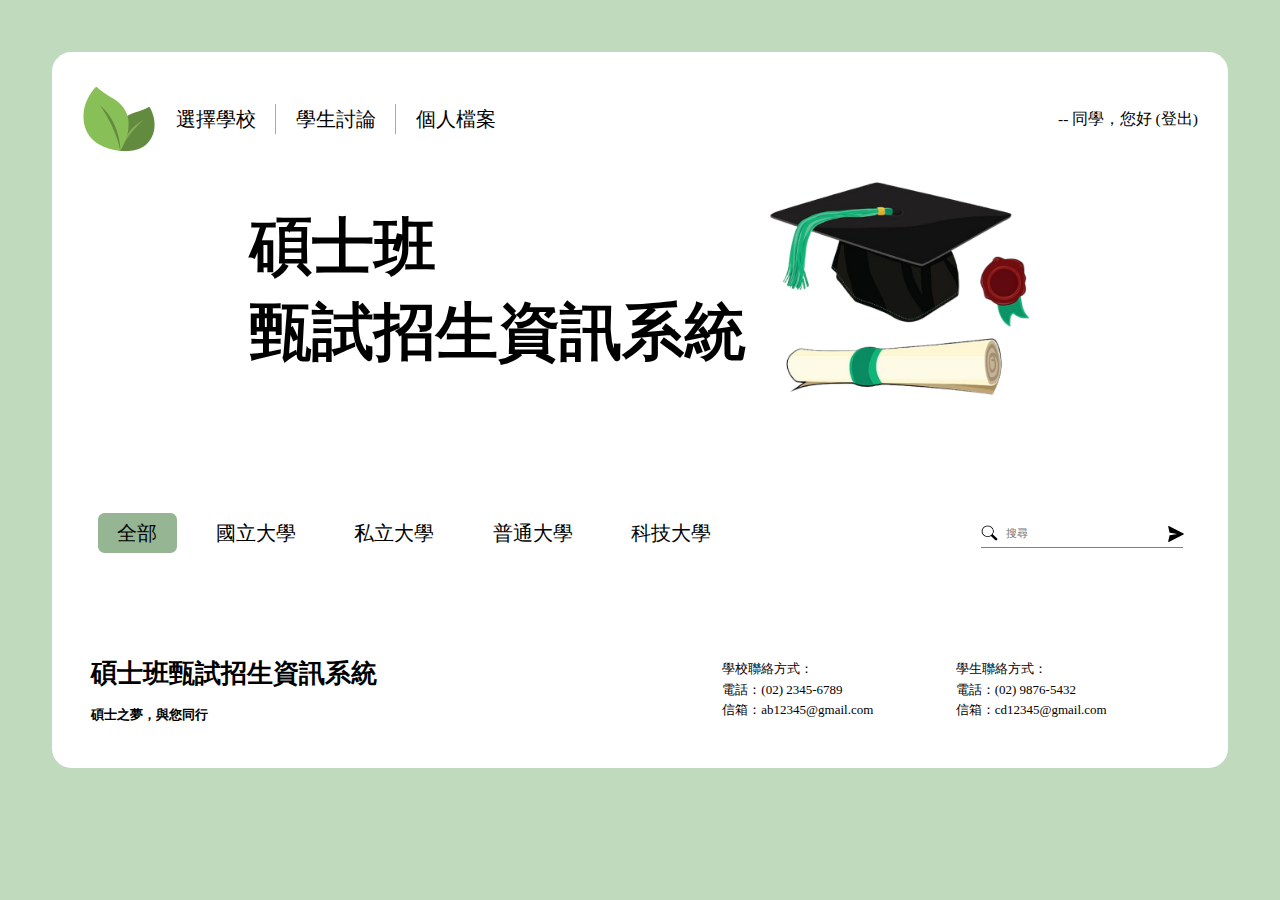
<file: index.html>
<!DOCTYPE html>
<html lang="zh-Hant">
<head>
    <meta charset="UTF-8">
    <meta name="viewport" content="width=device-width, initial-scale=1.0">
    <title>選擇學校</title>
    <script src="js/jquery-3.7.1.min.js"></script>
    <script src="js/common.js"></script>
    <script src="js/index.js"></script>
    <link rel="stylesheet" href="css/style.css">
    <link rel="stylesheet" href="css/main.css">
    <link rel="shortcut icon" href="img/logo.png" type="image/x-icon">

</head>
<body>
    <div id="container" class="container">
        <div class="header"></div>
        <div class="main">
            <div class="filter-bar">
                <div class="filter-menu">
                    <div id="reset" class="filter-option filter-select" onclick="searchSchools()">全部</div>
                    <div class="filter-option s" data-value="公立" onclick="applyFilter('s', '公立')">國立大學</div>
                    <div class="filter-option s" data-value="私立" onclick="applyFilter('s', '私立')">私立大學</div>
                    <div class="filter-option t" data-value="普大" onclick="applyFilter('t', '普大')">普通大學</div>
                    <div class="filter-option t" data-value="科大" onclick="applyFilter('t', '科大')">科技大學</div>
                </div>
                <div class="search">
                    <img src="img/search.png" alt="搜尋">
                    <input type="text" id="search-input" class="search-input" placeholder="搜尋">
                    <button id="search-btn" class="search-btn"><img src="img/send-message.png" alt=""></button>
                </div>
            </div>

            <div id="schools-group" class="schools-group"></div>
        </div>
        <div class="footer"></div>
    </div>

    <div id="results"></div>
</body>
</html>
</file>
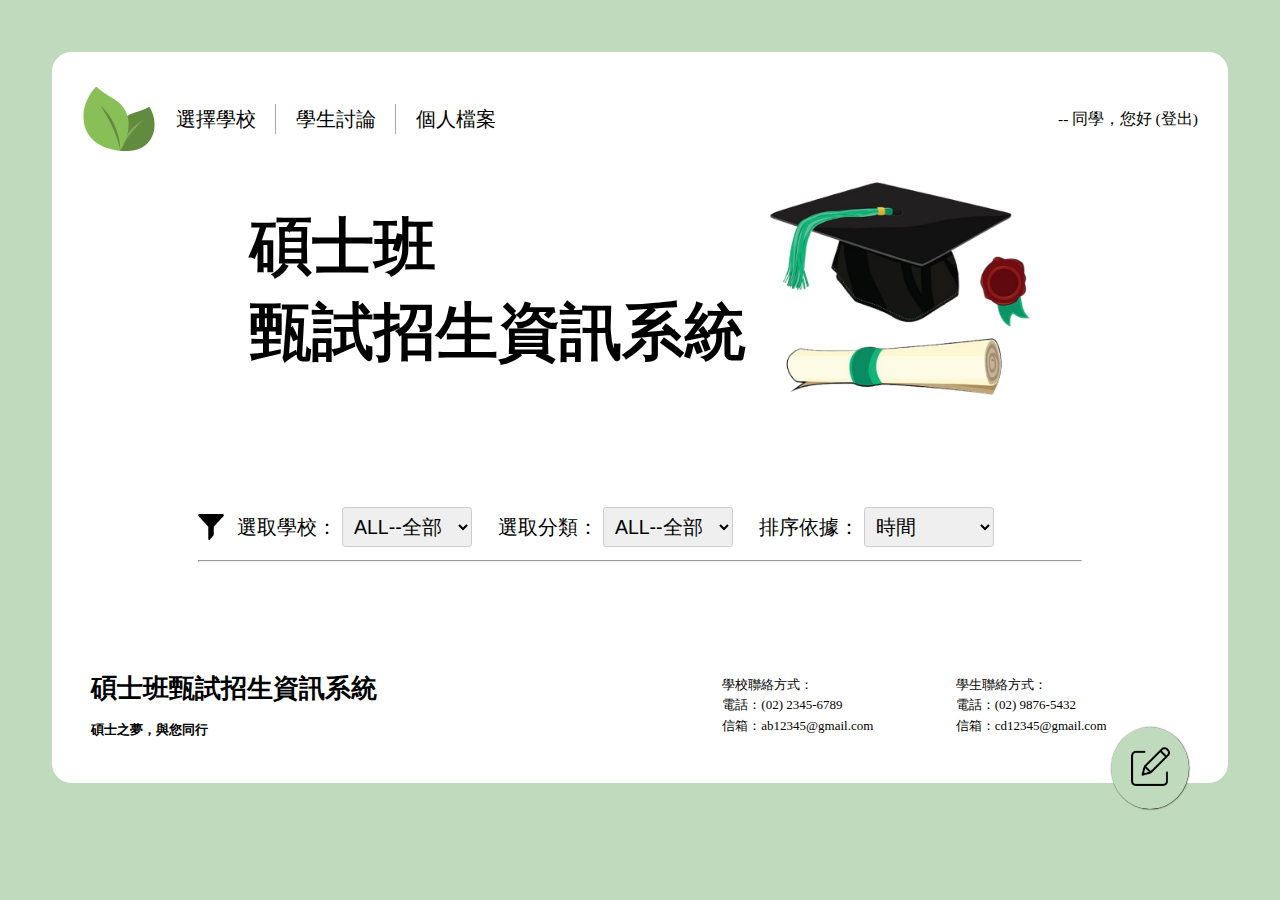
<file: discuss.html>
<!DOCTYPE html>
<html lang="zh-Hant">
<head>
    <meta charset="UTF-8">
    <meta name="viewport" content="width=device-width, initial-scale=1.0">
    <title>個人檔案</title>
    <script src="js/jquery-3.7.1.min.js"></script>
    <script src="js/common.js"></script>
    <script src="js/discuss.js"></script>
    <link rel="stylesheet" href="css/style.css">
    <link rel="stylesheet" href="css/discuss.css">
 
</head>
<body>

    <div id="container" class="container">
        <div class="header"></div>
        <div class="main">

            <div id="filter-post" class="filter-post">
                <img src="./img/filter.png" alt="filter">
                <div class="filter-school">
                    <label for="f-school">選取學校：</label>
    
                    <select id="f-school" name="f-school">
                        <option value="ALL">ALL--全部</option>
                    </select>
                </div>
                <div class="filter-cat">
                    <label for="f-cat">選取分類：</label>
    
                    <select id="f-cat" name="f-cat">
                        <option value="ALL">ALL--全部</option>
                        <option value="面試請益">面試請益</option>
                        <option value="正備取詢問">正備取詢問</option>
                        <option value="尋找檔案">尋找檔案</option>
                        <option value="請教問題">請教問題</option>
                    </select>
                </div>
                <div class="filter-order">
                    <label for="f-order">排序依據：</label>
    
                    <select id="f-order" name="f-order">
                        <option value="時間">時間</option>
                        <option value="熱門">熱門</option>
                    </select>
                </div>
            </div>
            <hr>
            <div id="posts-container" class="posts-container">
                <ul id="posts" class="posts" >

                </ul>
            </div>
        </div>
        <div id="write" class="write">
            <img src="/img/edit.png" alt="write">
        </div>
        <div class="footer"></div>
    </div>

    <div id="w-block" class="front-block">
        <div class="dark-bg"></div>
        <div class="write-box">
            <form id="w-form" action="" method="post">
                <label for="w-title"></label>
                <input type="text" name="w-title" id="w-title" placeholder="標題">
                <label for="w-school">選取學校：</label>
                <select name="w-school" id="w-school">
                </select>
                <label for="w-cat">選取類別：</label>
                <select name="w-cat" id="w-cat">
                    <option value="面試請益">面試請益</option>
                    <option value="正備取詢問">正備取詢問</option>
                    <option value="尋找檔案">尋找檔案</option>
                    <option value="請教問題">請教問題</option>
                </select>
                <label for="w-content"></label>
                <textarea name="w-content" id="w-content"></textarea>
                <input type="hidden" name="action" value="add_post">
                <button type="submit">發布</button>
            </form>
        </div>
    </div>

    <div id="p-block" class="front-block">
        <div class="dark-bg"></div>
        <div class="post-box">
            <div id="inf" data-post-id=""></div>
            <h2>[<span id="p-cat" class="p-cat">aaa</span>]<span id="p-title" class="p-title">bbb</span></h3>
            <p class="p-info"><span id="p-school" class="p-school"></span> ‧ <span id="p-name" class="p-name"></span> ‧ <span id="p-time" class="p-time"></span></p>
            <article id="p-article" class="p-article"></article>
            <hr style="border-top:1px solid #000000;height:1px;"/>
            <ul id="p-comments" class="p-comments">

            </ul>
            <div class="input">
                <input type="text" name="comment" id="comment">
                <button id="comment-btn">留言</button>
            </div>

        </div>
    </div>



</body>
</html>
</file>
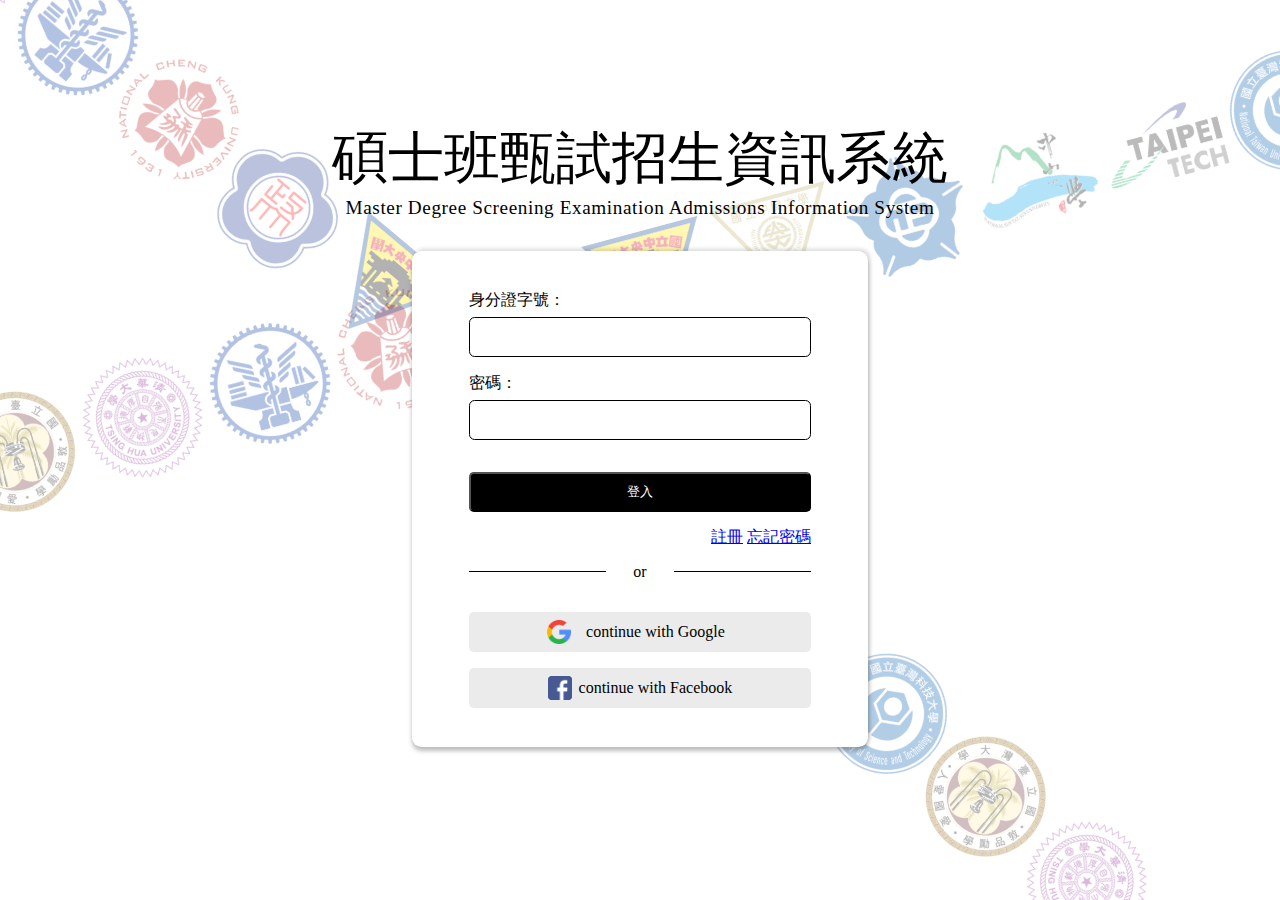
<file: login.html>
<!DOCTYPE html>
<html lang="zh-Hant">
<head>
    <meta charset="UTF-8">
    <meta name="viewport" content="width=device-width, initial-scale=1.0">
    <title>登入</title>
    <script src="./js/jquery-3.7.1.min.js"></script>
    <script src="js/common.js"></script>
    <script src="js/login.js"></script>
    <link rel="stylesheet" href="css/login.css">

</head>
<body>
    <div class="marquee-box">
        <div class="marquee m1">
            <img class="marquee-img" height="120px" src="img/school_logo/schools_logo.png" alt="marquee">
            <img class="marquee-img" height="120px" src="img/school_logo/schools_logo.png" alt="marquee">
            <img class="marquee-img" height="120px" src="img/school_logo/schools_logo.png" alt="marquee">
        </div>
        <div class="marquee m2">
            <img class="marquee-img" height="120px" src="img/school_logo/schools_logo.png" alt="marquee">
            <img class="marquee-img" height="120px" src="img/school_logo/schools_logo.png" alt="marquee">
            <img class="marquee-img" height="120px" src="img/school_logo/schools_logo.png" alt="marquee">
        </div>
    </div>

    <div>
        <p class="ch-title">碩士班甄試招生資訊系統</p>
        <p class="en-title">Master Degree Screening Examination Admissions Information System</p>
        <div class="login-box">
            <form action="" method="post" class="login-form">
                <label class="login-label" for="username">身分證字號：</label>
                <input class="login-input" type="text" name="ID_number" id="username" required>
                <label class="login-label" for="password">密碼：</label>
                <input class="login-input" type="password" name="password" id="password" required>
                <input type="hidden" name="action" value="log_in">
                <input class="login-btn" type="submit" value="登入">
            </form>

            <div class="option">
                <a id="r-btn" href="#">註冊</a>
                <a href="#">忘記密碼</a>
            </div>
            <div class="separator">
                <div class="or-line"></div>
                <div class="text">or</div>
                <div class="or-line"></div>            
            </div>
            
            <div class="social">
                <a href="#" class="login-btn"><img src="img/google.png" width="24px" height="24px" alt="google_logo">continue with Google　</a>
                <a href="#" class="login-btn"><img src="img/FB.png" width="24px" height="24px" alt="FB_logo">continue with Facebook</a>
            </div>
        </div>
    </div>
    <div id="register-block" class="register-block">
        <div id="register-bg" class="register-bg"></div>
        <div class="register-box">
            <div class="register-content">
                <p class="register-title">註冊</p>
                <hr>
                <form class="register-form" action="" method="post">
                    <label class="register-label" for="register-ID-number">身分證字號：</label>
                    <input class="register-input" type="text" name="ID_number" id="register-ID-number" required>
                    <label class="register-label" for="register-username">姓名：</label>
                    <input class="register-input" type="text" name="username" id="register-username" required>
                    <label class="register-label" for="register-password">密碼：</label>
                    <input class="register-input" type="password" name="password" id="register-password" required>
                    <label class="register-label" for="register-email">信箱：</label>
                    <input class="register-input" type="text" name="email" id="register-email" required>
                    <label class="register-label" for="register-phone">手機：</label>
                    <input class="register-input" type="number" name="phone" id="register-phone" required>
                    <input type="hidden" name="action" value="register">
                    <input class="register-btn" type="submit" value="註冊">
                </form>
            </div>

        </div>
    </div>

</body>
</html>
</file>
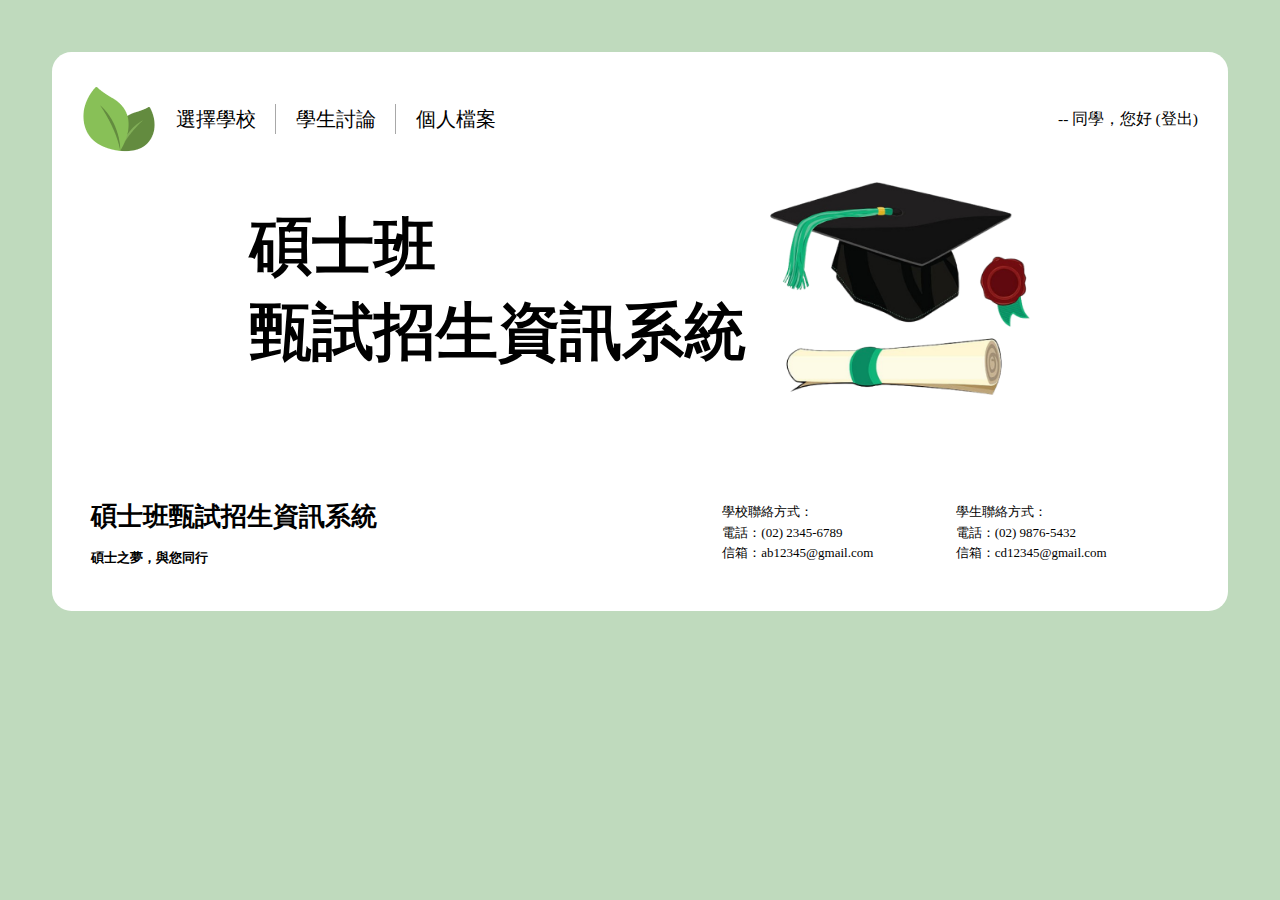
<file: schools.html>
<!DOCTYPE html>
<html lang="zh-Hant">
<head>
    <meta charset="UTF-8">
    <meta name="viewport" content="width=device-width, initial-scale=1.0">
    <title>個人檔案</title>
    <script src="./js/jquery-3.7.1.min.js"></script>
    <script src="./js/common.js"></script>
    <script src="./js/schools.js"></script>
    <link rel="stylesheet" href="./css/style.css">
    <link rel="stylesheet" href="./css/schools.css">
    <link rel="shortcut icon" href="./img/logo.png" type="image/x-icon">

</head>
<body>
    
    <div class="container">
        <div class="header"></div>
        <div id="school-content">
            <!-- 這裡將顯示由PHP生成的內容 -->
        </div>
        <div class="footer"></div>
    </div>


    <script>
        const urlParams = new URLSearchParams(window.location.search);
        const schoolName = urlParams.get('school');
        
        if (schoolName) {
            const xhr = new XMLHttpRequest();
            
            xhr.withCredentials = true;
            xhr.crossDomain = true;
        
            xhr.onreadystatechange = function () {
                if (xhr.readyState == 4 && xhr.status == 200) {
                    document.getElementById('school-content').innerHTML = xhr.responseText;
                }
                $(document).ready(function() {

                    $(".value > *").attr("disabled", true);
                
                    $("#edit-form").click(function (e) { 
                        e.preventDefault();
                        start_edit();
                    });
                
                    $("#submit").click(function (e) { 
                        e.preventDefault();
                        let formDataArray = $("#added-data").serializeArray();
                        alt_added_data();
                    });
                
                    $("#cancel").click(function (e) { 
                        e.preventDefault();
                        finish_edit();
                    });

                    $(".filter-option").click(function () {
                        var targetClass = $(this).data("target");
                        $(".filter-select").removeClass('filter-select');
                        $(this).addClass("filter-select");
                        $(".area1,.area2").hide();
                        $(targetClass).show();
                    });
                
                });
                
            };
        
            xhr.open('GET', `https://admissionsportal.000webhostapp.com/backend/app/school_page.php?school=${schoolName}`, true);
            xhr.send();
        }
        
    </script>
    
</body>
</html>
</file>
<file: css/style.css>
/* @font-face {
    font-family: 'NotoSansTC';
    src: url('../font/NotoSansTC-VariableFont_wght.ttf') format('truetype');
}  
@font-face {
    font-family: 'Open_Sans';
    src: url('../font/OpenSans-VariableFont_wdth\,wght.ttf') format('truetype');
}   */
* {
    box-sizing: border-box;
    /* font-family: 'NotoSansTC', 'Open_Sans'; */
}
body {
    position: relative;
    margin: 0;
    padding: 4rem;
    background-color:#BFDABD;
}
.container {
    width: 100%;
    margin: 0rem auto;
    background-color: #fff;
    border-radius: 1.5rem;
}
/* -----header----- */
.header {
    width: 100%;
    box-sizing: border-box;
    padding: 30px 30px;
    display: flex;
    align-items: center;
    justify-content: space-between;
    position: relative;
    flex-wrap: wrap; 
}

.header a {
    text-decoration: none;
    color: #000;
}
.menu {
    width: 100%;
    display: flex;
    flex-wrap: wrap;
    justify-content: space-between;
    align-items: center;
}
.h-right {
    text-align: right;
}
.h-right a {
    font-size: 1.2rem;
}
.h-left {
    display: flex;
    flex-wrap: wrap;    
    align-items: center;
    justify-content: start;
    margin: 0; 
    margin-right: -10px;
}


.option{
    padding: 0.5rem 1.5rem;
    border-radius: 0.5rem;
    cursor: pointer;
    font-size: 1.5rem;
}
.v-bar {
    height: 30px;
    border-left: #3535356e solid 1px;
}

.main-sign {
    margin: 2rem auto;
    width: var(--content-width);
    display: flex;
    flex-wrap: wrap;
    align-items: center;
    justify-content: center;
}
.sign-lb {
    width: 40rem;
}
.title {
    font-size: 4.8rem;
    font-style: normal;
    font-weight: 600;
    margin: auto;
}
.sign-rb {
    width: 20rem;
}
.sign-rb img {
    max-width: 100%;
}
/* . */
.footer {
    height: 12rem;
    width: 100%;
    padding: 2.5rem 3rem;
    display: flex;
    justify-content: space-evenly;
    align-items: center;
}
.foot-l ,.foot-r {
    width: 50%;
}

.foot-l p{
    font-weight: 600;
    margin: 1.2rem auto;
}

.foot-l p:first-child {
    font-size: 2rem;
}

.foot-r {
    display: flex;
    justify-content: space-evenly;
    align-items: center;
}
.foot-r p {
    margin: 0.2rem auto;
}
.filter-bar {
    display: flex;
    align-items: center;
    justify-content: space-between;
}
.filter-bar p {
    width: 50%;
    font-size: 2rem;
    margin: 1rem 0;
    font-weight: 500;
}
.filter-menu {
    display: flex;
    flex-wrap: wrap;
    justify-content: left;
    align-items: center;
}
.filter-option{
    padding: 0.5rem 1.5rem;
    border-radius: 0.5rem;
    cursor: pointer;
    font-size: 1.5rem;
    margin-right: 1.5rem;
}
.filter-option:hover {
    background-color: #BFDABD;
}
.filter-select {
    background-color: #95b593;
}


@media screen and (max-width: 768px) {
    :root {
        --content-width: 30rem;
    }
    .title, .menu {
        width: 100%;
        font-size: 3.7rem;
    }

}
@media screen and (max-width: 480px) {
    :root {
        --content-width: 30rem;
    }
    .title, .menu {
        width: 100%;
        font-size: 3rem;
    }
    body {
        padding: 2rem;
    }
}
</file>
<file: css/main.css>
:root {
    --content-width:68rem;
}


/* 白底 */


/* 主要 */
.main {
    width: 100%;
    padding: 2rem;
}
.filter-bar {
    margin: 0 -1.5rem;
    padding: 2.5rem 3rem;
}
/* -----school----- */

.search {
    border-bottom: 1px solid #688C7C;
    display: flex;
    align-items: center;
}
.search-input{
    outline: none;
    border: none;
    background:none;
    padding: 0.625rem;
    font-size: 0.875rem;
}
.search-btn {
    width: 1.125rem;
    height: 1.125rem;
    padding: 0;
    border: none;
    background: none;
    cursor: pointer;
}
.search img {
    width: 1.25rem;
    height: 1.25rem;
}
.schools-group {
    background-color: #fff;
}
.row {
	display: flex;
	flex-wrap: wrap;
	margin: 0 -1.5rem;
    padding: 2.5rem 3rem;
    padding-bottom: 0rem;
}
.col {
	margin: 0 1.5rem 3rem 1.5rem;
	width: calc(calc(100%/3) - 3rem);
}

.school {
    list-style: none;
    display: flex;
    flex-wrap: wrap;
    align-items: center;
    box-shadow: -0.125rem 0rem 0.25rem 0rem rgba(0, 0, 0, 0.125), 0.125rem -0.125rem 0.25rem 0rem rgba(0, 0, 0, 0.125), 0.25rem 0.25rem 0.25rem 0rem rgba(0, 0, 0, 0.25);
    padding: 1rem;
    border-radius: 1rem;
}
.school-logo {
    width: calc(30% - 2rem);
    margin: 1rem;
}
.school-logo img {
    max-width: 100%;
}
.school-rbox {
    width: 70%;
    display: flex;
    flex-wrap: wrap;
    align-items: center;
}
.school-bar {
    padding: 1rem;
    width: 100%;
    display: flex;
    justify-content:space-between;
    align-items: center;
}
.school-name {
    margin: 0;
    font-size: 1.5rem;
    font-weight: 500;
}
.school-btn-bar {
    width: 100%;
    display: flex;
    align-items: center;
}
.school a {
    text-decoration: none;
    width: 50%;
    text-align: center;
    color: black;
    padding: 1rem 0rem;
    font-size: 1.2rem;
}
.school .v-bar {
    height: 30px;
    border-left: #3535356e solid 1px;
}
/* .download {
    background-color: #475841;
}
.apply {
    background-color: #3F403F;
} */

.notice-box {
    display: flex;
    align-items: center;
}
img.bell {
    width: 1rem;
    height: 1rem;
    margin-left: 0.125rem;
}
/* 開關 */
.switch {
    position: relative;
    height: 1.25rem;
    line-height: 1.25rem;
    margin: 0;
}
.switch-checkbox {
    display: none;
}

.switch-label {
    display: block;
    overflow: hidden;
    cursor: pointer;
    border-radius: 1rem;
    width: 2.8rem;
    height: 1.25rem;
    padding: 0rem;
    margin: 0rem;
}

.switch-txt {
    display: block;
    width: 200%;
    margin-left: -100%;
    transition: margin 0.3s ease-in 0s;
}

.switch-txt::before,
.switch-txt::after {
    display: block;
    float: right;
    width: 50%;
    font-size: 0.625rem;
    color: #fff;
    font-weight: bold;
    box-sizing: border-box;
}

.switch-txt::after {
    content: attr(turnOn);
    padding-left: 0.625rem;
    background: #1ba0ef;
    color: #fff;
}

.switch-txt::before {
    content: attr(turnOff);
    padding-right: 0.625rem;
    background: #eee;
    color: #ccc;
    text-align: right;
}

.switch-Round-btn {
    position: absolute;
    display: block;
    width: 1rem;
    height: 1rem;
    margin: 1.5px;
    background: #fff;
    top: 0;
    bottom: 0;
    right: 25px;
    border-radius: 1rem;
    transition: all 0.3s ease-in 0s;
}

.switch-checkbox:checked + .switch-label .switch-txt {
    margin-left:0;
}

.switch-checkbox:checked + .switch-label .switch-Round-btn{
    right: 0;
}


/* RWD rem*/
@media screen and (max-width: 1280px) {
    html {
        font-size: 13px;
    }
}
@media screen and (max-width: 1024px) {
    html {
        font-size: 10px;
    }
    .col {
        margin: 0 1rem 3rem 1rem;
        width: calc(calc(100%/2) - 2rem);
    }

}
@media screen and (max-width: 768px) {
    :root {
        --content-width: 48rem;
    }
    .col {
        width: calc(calc(100%/1) - 2rem);
    }
}
@media screen and (max-width: 480px) {
    :root {
        --content-width: 30rem;
    }
    .col {
        width: calc(calc(100%/1) - 2rem);
    }
}
</file>
<file: css/discuss.css>
:root {
    --content-width: 68rem;
}
  
.main {
    width: 100%;
    padding: 4rem 3rem;
}
.main > * {
    width: var(--content-width);
    margin: auto;
}

.filter-post {
    font-size: 1.5rem;
    display: flex;
    flex-wrap: wrap;
    align-items: center;
    margin-bottom: 1rem;
}
.filter-post img {
    width: 2rem;
    height: 2rem;
    margin-right: 1rem;
}
.filter-post select {
    width: 10rem;
    padding: 0.55rem;
    font-size: 1.5rem;
    border: 1px solid #ccc;
    border-radius: 0.25rem;
    margin-right: 2rem;
}
.posts {
    padding: 0;
}
.post {
    list-style: none;
    font-size: 1.4rem;
    cursor: pointer;
}

.write {
    width: 6rem;
    padding: 1.5rem;
    cursor: pointer;
    position: fixed;
    z-index: 999;
    right: 7rem;
    bottom: 7rem;
    box-shadow: 0.025rem 0.025rem 0.1rem black;
    background-color: #BFDABD;
    border-radius: 100%;
}
.write img {
    max-width: 100%;
}

.front-block {
    width: 100%;
    height: 100%;
    position: fixed;
    top: 0rem;
    left: 0rem;
    display: none;
    justify-content: center;
    align-items: center;
}
.front-block form {
    width: 100%;
    height: 100%;
}
.dark-bg {
    height: 100%;
    width: 100%;
    position: absolute;
    top: 0rem;
    left: 0rem;
    background-color: black;
    opacity: 0.5;
}
.write-box {
    position: relative;
    width: 45rem;
    height: 40rem;
    background-color: white;
    box-sizing: border-box;
    border-radius: 0.625rem;
    padding: 2rem;
    display: flex;
    flex-wrap: wrap;
    justify-content: center;
    align-items: center;
    overflow: hidden;
}

.write-box input[type="text"] {
    width: 100%;
    height: 3rem;
    border-radius: 0.5rem;
}


.front-block label {
    display: block;
    margin-bottom: 8px;
    font-weight: bold;
}

.front-block input,
.front-block select,
.front-block textarea {
    width: 100%;
    padding: 0.5rem;
    margin-bottom: 1rem;
    border: 1px solid #ccc;
    border-radius: 4px;
    box-sizing: border-box;
}

.front-block textarea  {
    resize: none;
    height: 13rem;
}

.front-block button {
    width: 100%;
    background-color: #4caf50;
    color: #fff;
    padding: 10px;
    border: none;
    border-radius: 4px;
    cursor: pointer;
    height: 3rem;
    font-size: 1rem;
}

.front-block button:hover {
    background-color: #45a049;
}


.post-box {
    position: relative;
    width: 45rem;
    height: 40rem;
    background-color: white;
    box-sizing: border-box;
    border-radius: 0.625rem;
    padding: 4rem;
    overflow-x: hidden;
}
.post-box h2 {
    margin: 0;
}
.p-info {
    color: #3D7798;
    font-size: 0.8rem;
}

.p-article {
    word-break: break-all;
    word-wrap: break-word;
}

.p-comments {
    list-style: none;
    padding: 0;
}
.input {
    align-self: flex-end;
}
.input input {
    width: 80%;
    padding: 10px;
    height: 3rem;
    font-size: 1rem;
}

.input button {
    width: 19%;
}

/* RWD rem*/
@media screen and (max-width: 1280px) {
    html {
        font-size: 13px;
    }
}
@media screen and (max-width: 1024px) {
    html {
        font-size: 10px;
    }
    .main {
        padding: 4rem 1.5rem;
    }
}
@media screen and (max-width: 768px) {
    :root {
        --content-width: 39rem;
    }
    .main {
        padding: 4rem 0.5rem;
    }

}
@media screen and (max-width: 480px) {
    :root {
        --content-width: 30rem;
    }

}
</file>
<file: css/login.css>
html {
    font-size: 16px;
}
body {
    margin: 0;
    padding: 2rem;
    width: 100%;
    height: 100vh;
    position: relative;
    box-sizing: border-box;
    display: flex;
    justify-content: center;
    align-items: center;
}
.marquee-box {
    width: 100%;
    height: 100%;
    position: absolute;
    top: 0;
    left: 0;
    z-index: -999;
    overflow: hidden;
}
.marquee {
    width: 150%;
    white-space: nowrap;
    overflow: hidden;

}
.marquee-img {
    animation: marquee 10s linear infinite;
    margin-left: 0.3rem;
    opacity: 0.3;
}
@keyframes marquee {
    0% {
        transform: translateX(0);
    }
    100% {
        transform: translateX(-100%);
    }
}
.m1 {
    transform: rotate(-15deg);
    margin-top: 10rem;
    margin-left: -5rem;
}
.m2 {
    transform: rotate(40deg);
    margin-top: 6rem;
    margin-left: -25rem;
}
.ch-title {
    text-align: center;
    margin-top: 0rem;
    margin-bottom: 0;
    font-size: 3.5rem;
    font-weight: 400;
}
.en-title {
    margin-top: 0;
    text-align: center;
    font-size: 1.2rem;
    font-weight: 400;
    letter-spacing: 0.03125em;
}
.login-box {
    width: 28.5rem;
    height: 31rem;
    margin: 2rem auto;
    padding: 2rem 0;
    box-sizing: border-box;
    background-color: white;
    border-radius: 0.6rem;
    box-shadow: 0rem 0.25rem 0.25rem 0rem rgba(0, 0, 0, 0.25), 0.125rem -0.125rem 0.25rem 0rem rgba(0, 0, 0, 0.15);
    display: flex;
    align-items: center;
    justify-content: center;
    flex-wrap: wrap;
}
.login-form {
    width: 75%;
}
.login-label{
    display: block;
    width: 100%;
    margin-bottom: 0.35rem;
}
.login-input{
    box-sizing: border-box;
    width: 100%;
    height: 2.5rem;
    border-radius: 0.35rem;
    border: 0.0625rem solid #000;
    margin-bottom: 1rem;
}
.login-btn {
    display: block;
    box-sizing: border-box;
    width: 100%;
    height: 2.5rem;
    background-color: #000;
    color: white;
    text-align: center;
    text-decoration: none;
    border-radius: 0.3rem;
    margin-top: 1rem;
}
.option {
    width: 75%;
    text-align: right;
}
.social {
    width: 75%;
}
.social .login-btn {
    background-color: #D9D9D987;
    line-height: 2.5rem;
    color: #000;
    display: flex;
    align-items: center;
    justify-content: center;
}
.social .login-btn img {
    margin-right: 2%;
}
.separator {
    width: 75%;
    display: flex;
    align-items: center;
}
.separator .or-line {
    width: 40%;
    height: 0.0125rem;
    border-top: 0.0125rem solid #000;
}
.separator .text {
    width: 10%;
    flex: 1;
    text-align: center;
    margin: 0 0.65rem;
}

/* 註冊框 */
.register-block {
    width: 100%;
    height: 100%;
    position: fixed;
    top: 0rem;
    left: 0rem;
    display: none;
    justify-content: center;
    align-items: center;
}
.register-bg {
    height: 100%;
    width: 100%;
    position: absolute;
    top: 0rem;
    left: 0rem;
    background-color: black;
    opacity: 0.5;
}
.register-box {
    position: relative;
    width: 45rem;
    height: 40rem;
    background-color: white;
    box-sizing: border-box;
    border-radius: 0.625rem;
    padding: 2rem;
    display: flex;
    flex-wrap: wrap;
    justify-content: center;
    align-items: center;
    overflow: hidden;
}
.register-content {
    width: 90%;
    overflow: auto;
}
.register-content > * {
    width: 100%;
}
.register-content > hr {
    width: 99%;
}
.register-title {
    margin: 0rem;
    font-size: x-large;
    font-weight: 600;
}
.register-form > * {
    width: 100%;
}
.register-label{
    display: block;
    margin-bottom: 0.35rem;
}
.register-input{
    box-sizing: border-box;
    height: 2.5rem;
    border-radius: 0.35rem;
    border: 0.0125rem solid #000;
    margin-bottom: 1rem;
}
.register-btn {
    display: block;
    box-sizing: border-box;
    height: 2.5rem;
    background-color: #000;
    color: white;
    text-align: center;
    text-decoration: none;
    border-radius: 0.35rem;
    margin-top: 1rem;
}

/* RWD rem*/

@media screen and (max-width: 768px) {
    .m1 {
        margin-left: -3.25rem;
    }
    .m2 {
        margin-top: 3.5rem;
        margin-left: -10.25rem;
    }
    .ch-title {
        font-size: 2rem;
    }
    .en-title {
        font-size: 1rem;
    }
    .login-input{
        margin-bottom: 0.625rem;
    }
    .login-btn {
        margin-top: 0.625rem;
    }
    .register-box {
        width: 29rem;
    }
}
@media screen and (max-width: 480px) {
    .m1 {
        margin-left: -3.25rem;
    }
    .m2 {
        margin-top: 12.5rem;
        margin-left: -6.25rem;
    }
    .login-box {
        width: 18.75rem;
        height: 28.75rem;
    }
    .ch-title {
        font-size: 2rem;
    }
    .en-title {
        font-size: 1rem;
    }
    .login-input{
        margin-bottom: 0.625rem;
    }
    .login-btn {
        margin-top: 0.625rem;
    }
    .register-box {
        width: 20rem;
        height: auto;
    }
    .register-input, .register-btn {
        height: 2rem;
    }
}
</file>
<file: css/schools.css>
:root {
    --content-width: 68rem;
}
.main {
    width: 100%;
    padding: 3rem 3rem;
}
.main > * {
    width: var(--content-width);
    margin: auto;
}

.area-title {
    width: 100%;
    text-align: left;
    font-weight: 600;
    font-size: 2.5rem;
    margin: 2rem 0 1rem 0;
}

.area-title img {
    height: 1.5rem;
    margin-left: 0.5rem;
}
.area1-block {
    width: 100%;
    display: flex;
    flex-wrap: wrap;
    justify-content: space-between;
    align-items: center;
}

.area1-box {
    width: calc(100%/3);
    display: flex;
    flex-wrap: wrap;
    align-items: center;
    justify-content: center;
}

.area1-img {
    height: 2.5rem;
    width: 2.5rem;
    margin-right: 1rem;
}

.area1-text {
    font-size: 1.5rem;
}
.data-table {
    border: 0.125rem solid #ffffff;
}
.data-table form {
    width: 100%;
    border-collapse: collapse;

    display: flex;
    flex-wrap: wrap;
    background-color: #f4f7fb;
    box-shadow: 0rem 0.25rem 0.25rem 0rem rgba(0, 0, 0, 0.25), 0.125rem -0.125rem 0.25rem 0rem rgba(0, 0, 0, 0.15);

}

.table-row {
    width: 50%;
    display: flex;
    flex-wrap: wrap;
}

.table-cell {
    border: 0.1rem solid #EEE;
    text-align: left;
}
.table-cell > * {
    width: 100%;
    height: 100%;
    background:none;
    border: none;
    outline: none;
    box-shadow: none;
    transition: none;
    font-size: 1.2rem;
}
.table-cell > *:disabled {
    color: black;
}
.field {
    width: 30%;
    padding: 1rem 0.5rem;
    background-color: #BFDABD;
    color: #265022;
    font-weight: bold;
    font-size: 1.2rem;
}

.value {
    padding: 0.5rem 0.5rem;
    width: 70%;
    background-color: #fff;
}
.input-edit {
    background-color: #e8e8e8;
}
.form-btn {
    margin: auto;
    display: flex;
    justify-content: center;
}
.form-btn input {
    background-color: #6c6f70;
    color: white;
    border: none;
    box-shadow: 0rem 0.25rem 0.25rem 0rem rgba(0, 0, 0, 0.25), 0.125rem -0.125rem 0.25rem 0rem rgba(0, 0, 0, 0.15);
    border-radius: 0.5rem;
    padding: 0.5rem 1rem;
    margin: 1rem 0.5rem;
    display: none;
}



.area2-row {
	display: flex;
	flex-wrap: wrap;
	margin: 0 -1rem;
    padding: 0;
}

.area2-col {
    background-color: white;
    margin: 0 1rem;
    padding: 1rem;
    width: calc(100% / 2 - 2rem);
    list-style: none;
    color: black;
    box-shadow: 0rem 0.25rem 0.25rem 0rem rgba(0, 0, 0, 0.25), 0.125rem -0.125rem 0.25rem 0rem rgba(0, 0, 0, 0.15);

}

.area2-title {
    font-size: 1.5rem;
    margin-top: 0;
    margin-bottom: 1rem;
    font-weight: 600;
}

.area2-content {
    margin-top: 0;
    margin-bottom: 1rem;
    height: 5rem;
    font-size: 1.2rem;
}


.area2-btn {
    width: 10rem;
    margin: 0.5rem auto;
    padding: 0.5rem;
    display: block;
    line-height: 2rem;
    text-align: center;
    background-color: #BFDABD;
    color: black;
    text-decoration: none;
    border-radius: 1rem;
    font-weight: 400;
    box-shadow: 0rem 0.125rem 0.25rem 0rem rgba(0, 0, 0, 0.25), 0.125rem -0.125rem 0.25rem 0rem rgba(0, 0, 0, 0.15);

}

/* RWD rem*/
@media screen and (max-width: 1280px) {
    html {
        font-size: 13px;
    }
}
@media screen and (max-width: 1024px) {
    html {
        font-size: 10px;
    }
    .main {
        padding: 4rem 1.5rem;
    }
}
@media screen and (max-width: 768px) {
    :root {
        --content-width: 39rem;
    }
    .main {
        padding: 4rem 0.5rem;
    }
    .area1-box {
        width: 100%;
    }
    .area1-text {
        width: 15rem;
    }
    .data-table {
        width: calc(var(--content-width) * 1);
    }
    .table-row  {
        width: 100%;
    }
    .table-cell > * {
        font-size: 1.5rem;
    }
    .area2-col {
        width: calc(100% - 2rem);
    }
    .area2-title {
        font-size: 2rem;
    }
    .area2-content {
        font-size: 1.5rem;
    }
}
@media screen and (max-width: 480px) {
    :root {
        --content-width: 30rem;
    }
    .value, .field {
        width: 100%;
    }

}
</file>
